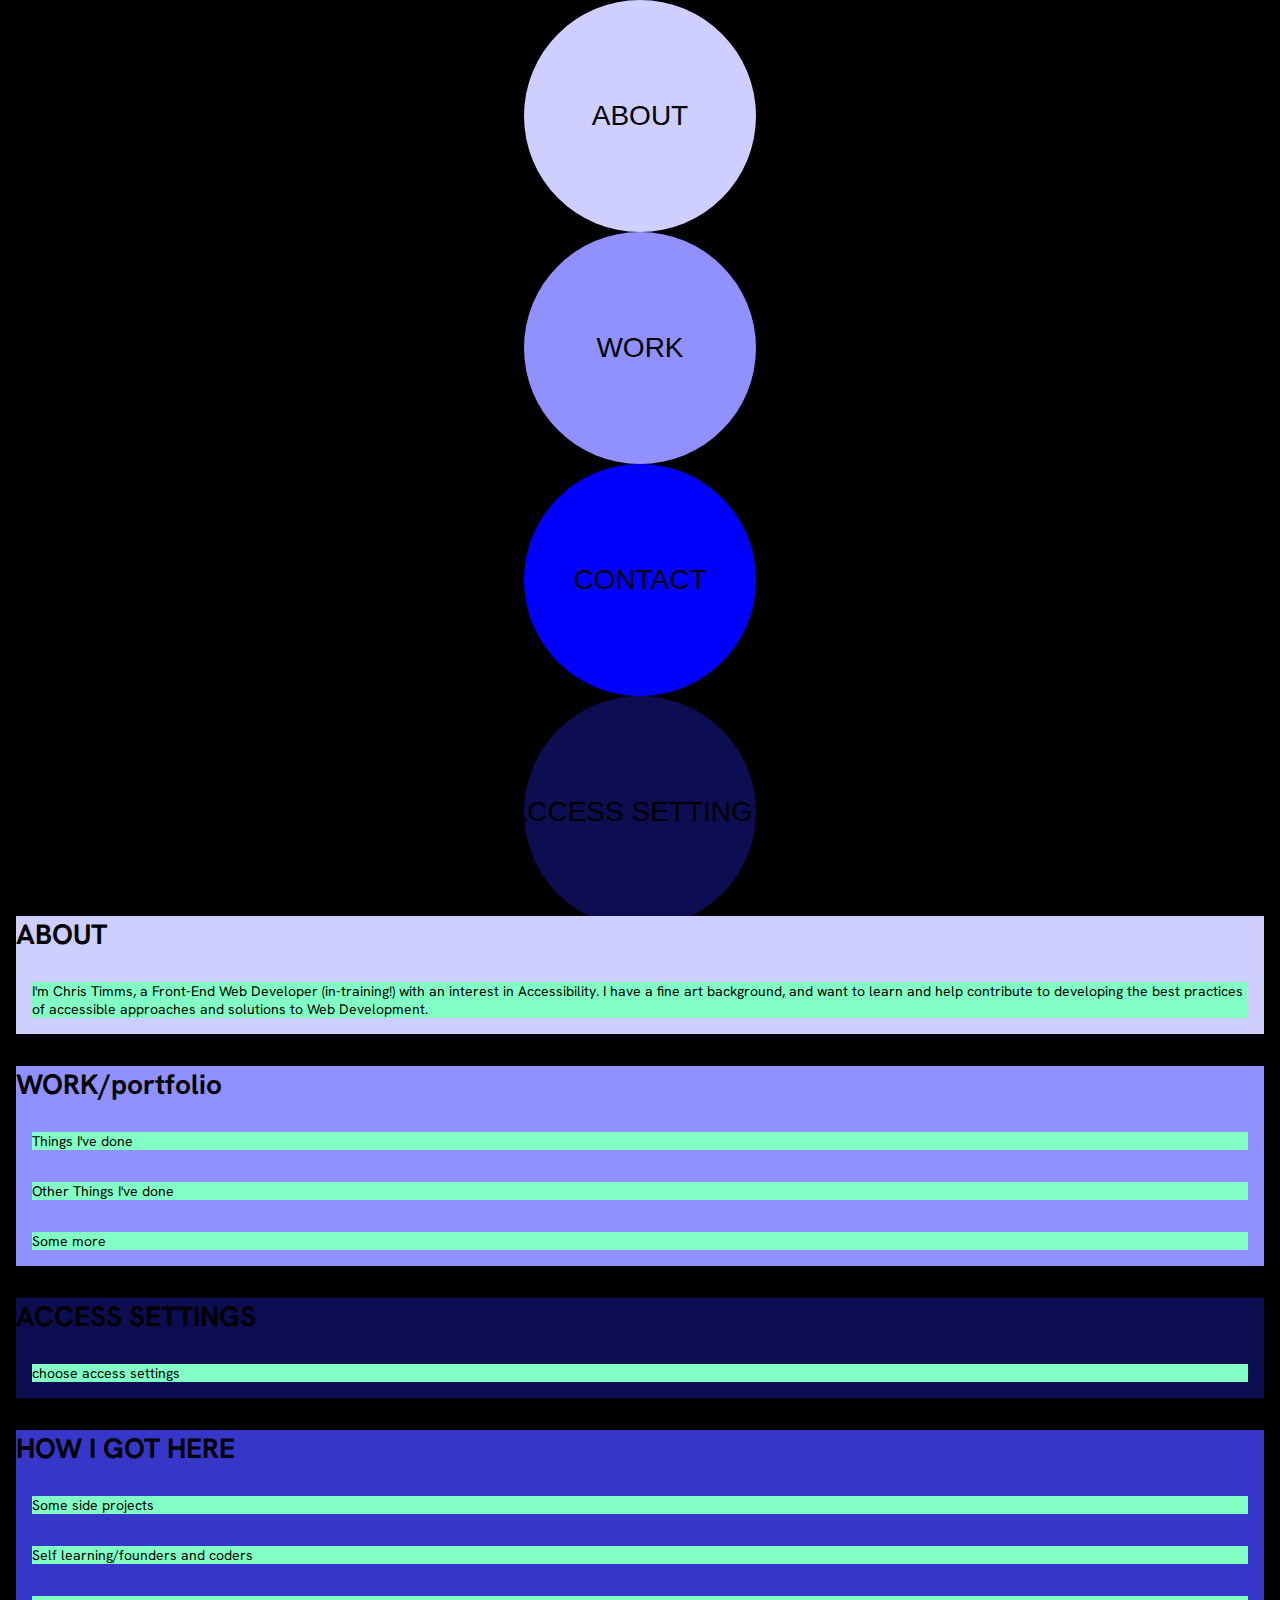
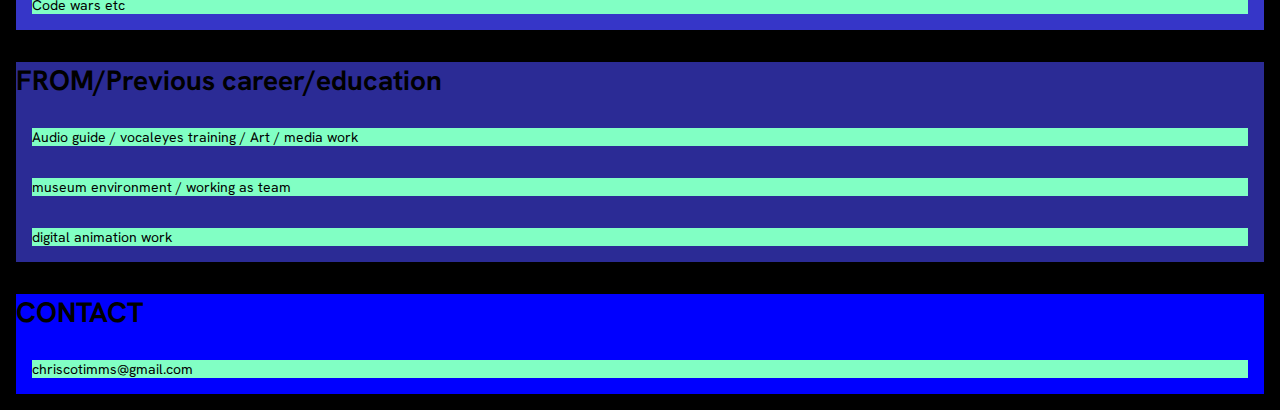
<file: index2.html>
<!DOCTYPE html>
<html lang="en">
<head>
    <meta charset="UTF-8">
    <meta name="viewport" content="width=device-width, initial-scale=1.0">
    <link rel="stylesheet" href="index2.css">
    <script src="index.js"></script>
    <link rel="preconnect" href="https://fonts.googleapis.com">
    <link rel="preconnect" href="https://fonts.gstatic.com" crossorigin>
    <link href="https://fonts.googleapis.com/css2?family=Hanken+Grotesk:wght@300;400;500;600&display=swap" rel="stylesheet">
    <title>Portfolio - Chris Timms </title>
</head>

<body>
    
<header class="header_main">

    <nav class="menucontainer">
        <button type="button" class="button" id="about">ABOUT</button>
        <button type="button" class="button" id="work">WORK</button>
        <button type="button" class="button" id="contact">CONTACT</button>
        <button type="button" class="button" id="access">ACCESS SETTINGS</button> 
    </nav>
</header>



<main class="container">


    <section id="about" class="section">
        <h1>ABOUT</h1>
        <article class="article1">
        I'm Chris Timms, a Front-End Web Developer (in-training!) with an interest in Accessibility. I have a fine art background, and want to learn and help contribute to developing the best practices of accessible approaches and solutions to Web Development.
        </article>  
    </section>

    <section id="work" class="section">
        <h1>WORK/portfolio</h1>
        <article class="article1">Things I've done</article>  
        <article class="article1">Other Things I've done</article>
        <article class="article1">Some more</article>
    </section>

    <section id="access" class="section">
        <h1>ACCESS SETTINGS</h1>
        <article class="article1">choose access settings</article>  
    </section>

    <section id="dev" class="section">
        <h1>HOW I GOT HERE</h1>
        <article class="article1">Some side projects</article>  
        <article class="article1">Self learning/founders and coders</article>
        <article class="article1">Code wars etc</article>
    </section>

    <section id="from" class="section">
        <h1>FROM/Previous career/education</h1>
        <article class="article1">Audio guide / vocaleyes training / Art / media work</article>  
        <article class="article1">museum environment / working as team</article>
        <article class="article1">digital animation work</article>
    </section>

    <section id="contact" class="section">
        <h1>CONTACT</h1>
        <article class="article1">chriscotimms@gmail.com</article>  
    </section>

</main>

<footer>
<section id="contact">

</section>
</footer>

</body>
</html>
</file>
<file: index2.css>
/*BODY*/

* {
    margin: 0;
    padding: 0;
}

body {
    margin: 0;
    background-color: black;
    font-family: 'Hanken Grotesk', sans-serif;
    font-size: 14px;
    letter-spacing: normal;
    line-height: normal;
    text-align: left;
    -webkit-font-smoothing: antialiased;
}

a {
    text-decoration: none;
    color: inherit;
}

ul {
    list-style-type: none;  
    padding-inline-start: 0px;
}



/*GRIDS*/
.header_main {
    height:100vh;
    width: 100vw;
    max-width:100%;
    display:grid;
    grid-template-columns: 1fr;
    grid-template-rows: 1fr;
}

.menucontainer {
    justify-self: center;
    align-self: center;
    display:grid;
    grid-template-columns: repeat(4, minmax(1fr, 2fr) );
    grid-template-rows: repeat(4, minmax(1fr,2fr) );
}

.button {
    background-color: rgb(252, 86, 255);
    border:none;
    shape-outside: circle();
    clip-path: circle();
    padding: 100px;
    font-size: 2em;
}

.button:hover {
    background-color: #816514;
    /* padding:0.5rem; */
    transition: 0.5s;
}

.button:focus {
    background-color: #8dffa6;
}

.button:active {
    background-color: #81b9ff;
}

.button.about {
    color: blue;
}

.button.work {
    color: rgb(0, 255, 123);
}

.button.access {
    color: rgb(255, 204, 0);
}

.button.contact {
    color: rgb(255, 204, 0);
}

.container {
    position: relative;
    display:grid;
    grid-template-rows: 1fr;
    grid-template-columns: 1fr;
}

.section {
    font-weight: 400;
    display:grid;
    grid-template-rows: 50px 1fr;
    grid-template-columns: 1fr;
    margin: 1rem;
    background-color: rgb(255, 51, 122);
    /*grid-gap:0.5rem;*/
}

.article1 {
    background-color: rgb(129, 255, 196);
    margin:1rem;
}



/*ID SECTIONS*/

#about {
    background-color: rgb(206, 206, 255);   
}

#work {
    background-color: rgb(144, 144, 254);
}

#access {
    background-color: rgb(13, 13, 81);
}

#dev {
    background-color: rgb(54, 54, 200);
}

#from {
    background-color: rgb(43, 43, 149);
}

#contact {
    background-color: blue;
}
</file>
